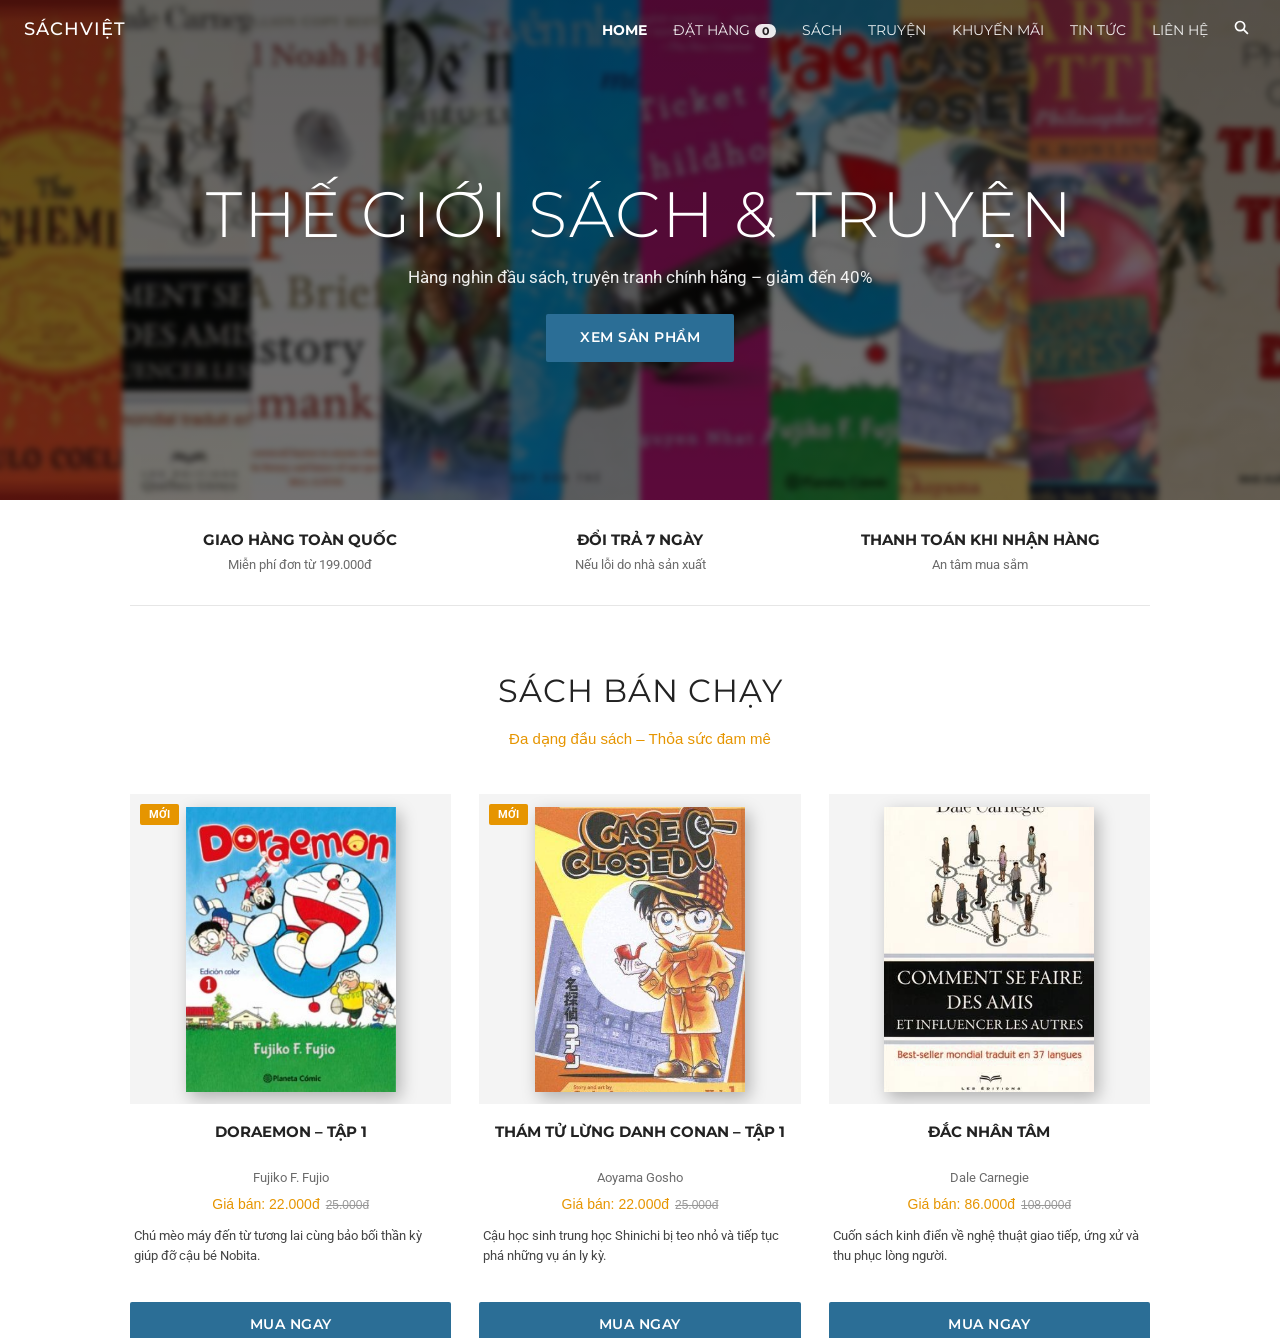
<file: index.html>
<!DOCTYPE html>
<html lang="vi"><head><meta charset="UTF-8"><title>SáchViệt</title>
<meta http-equiv="refresh" content="0; url=1_Website/index.html"></head>
<body><a href="1_Website/index.html">Vào website SáchViệt</a></body></html>
</file>
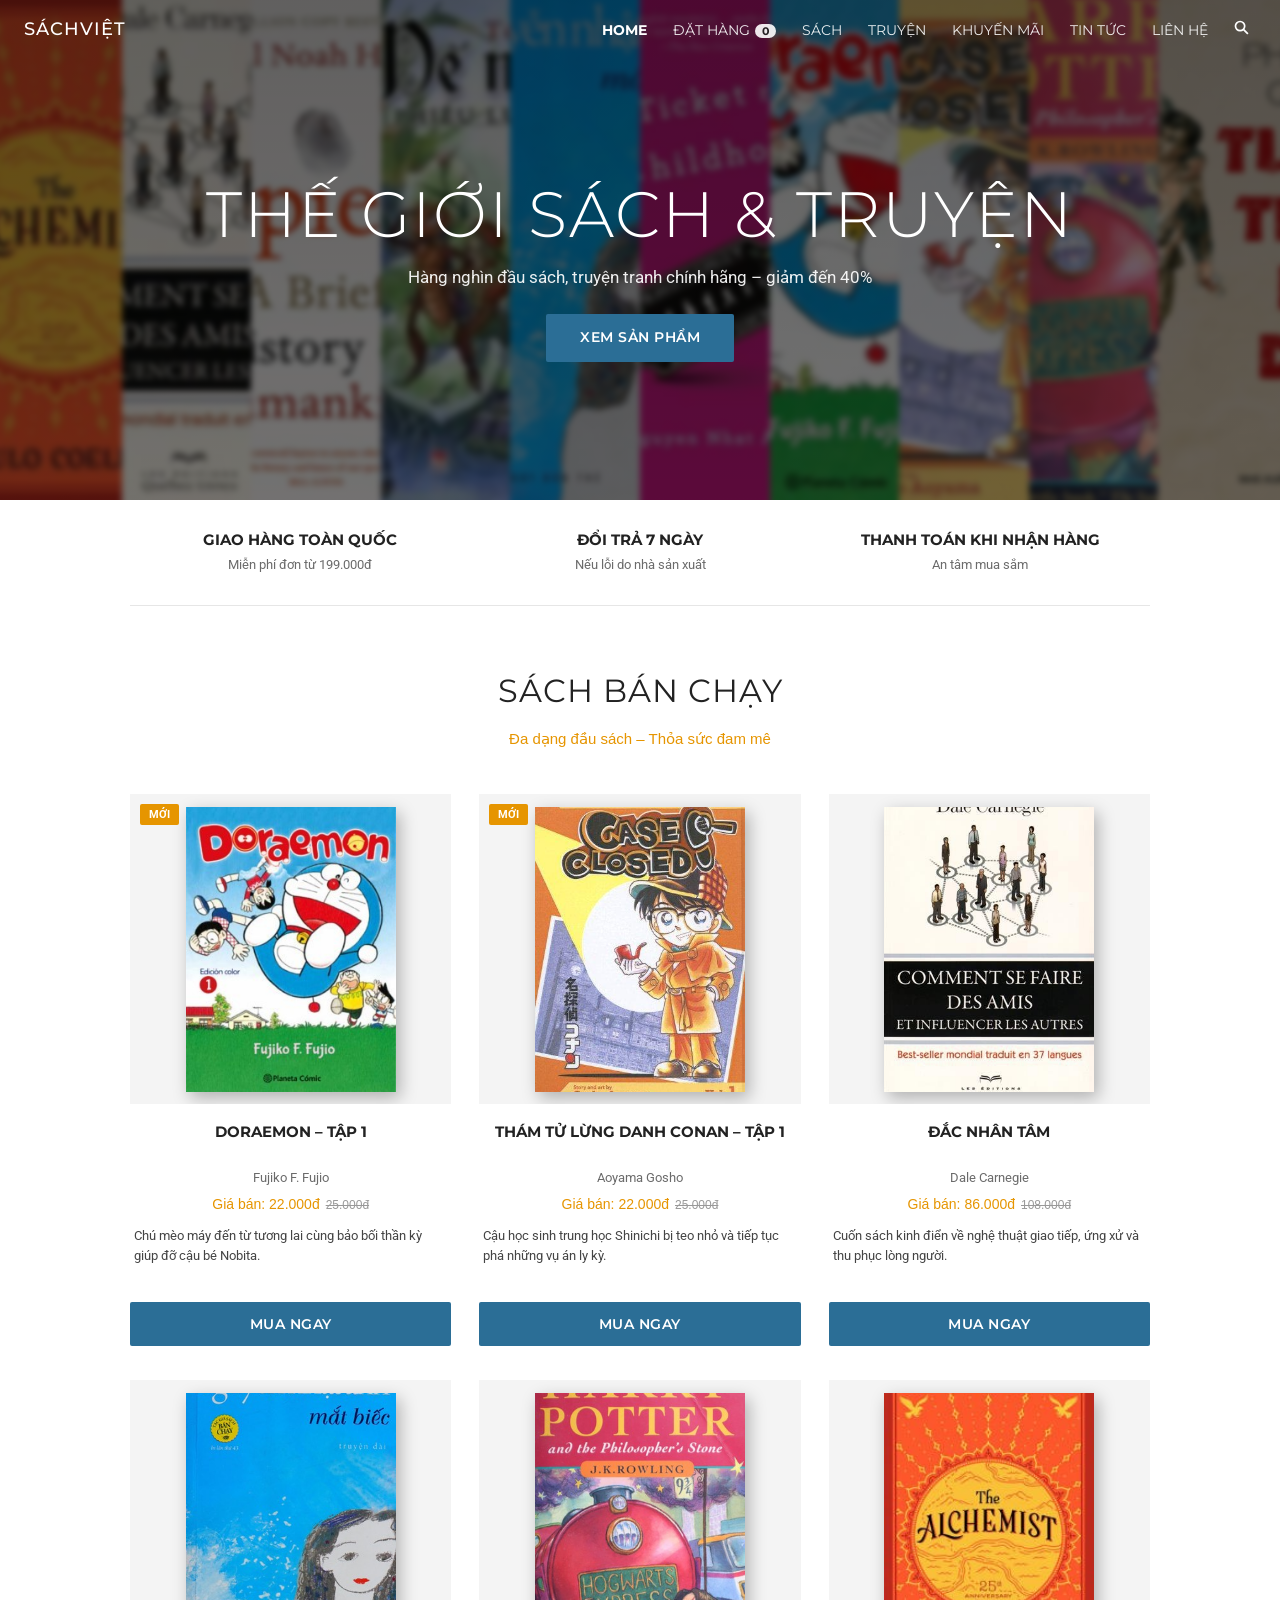
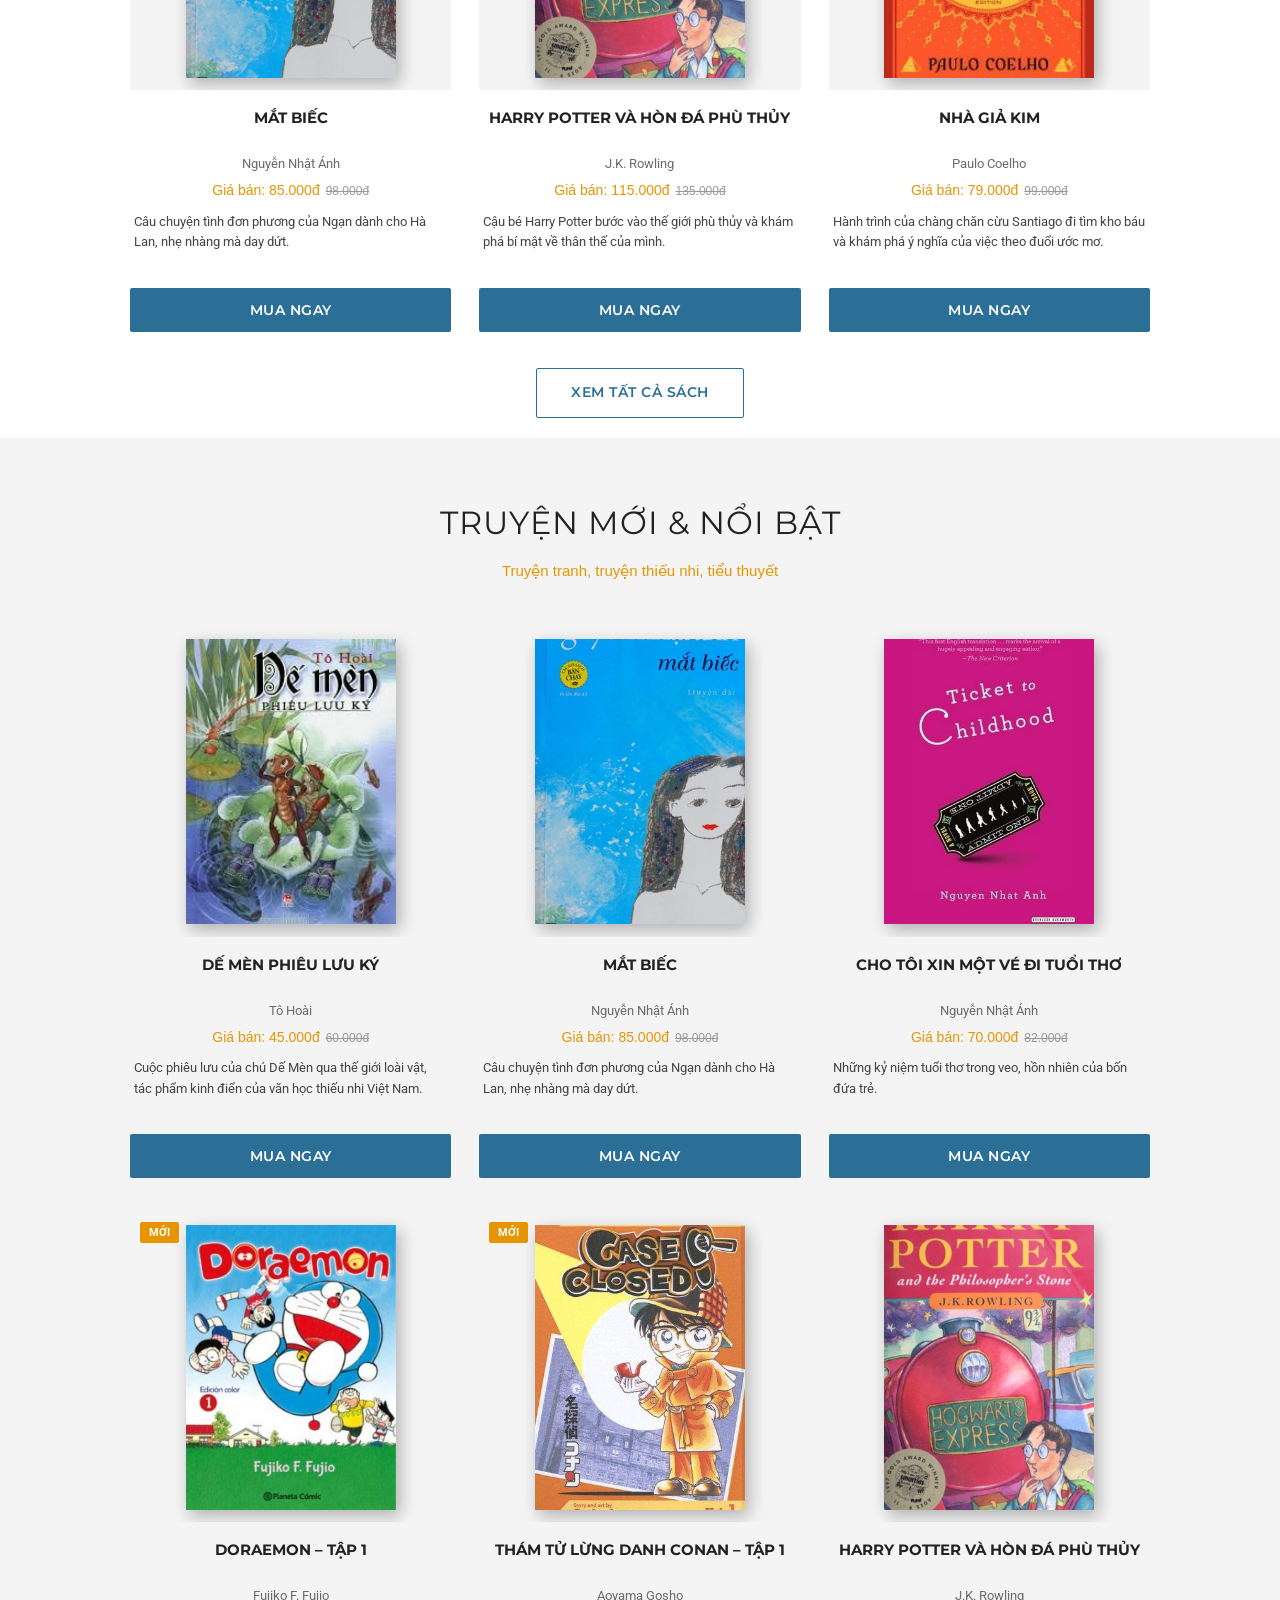
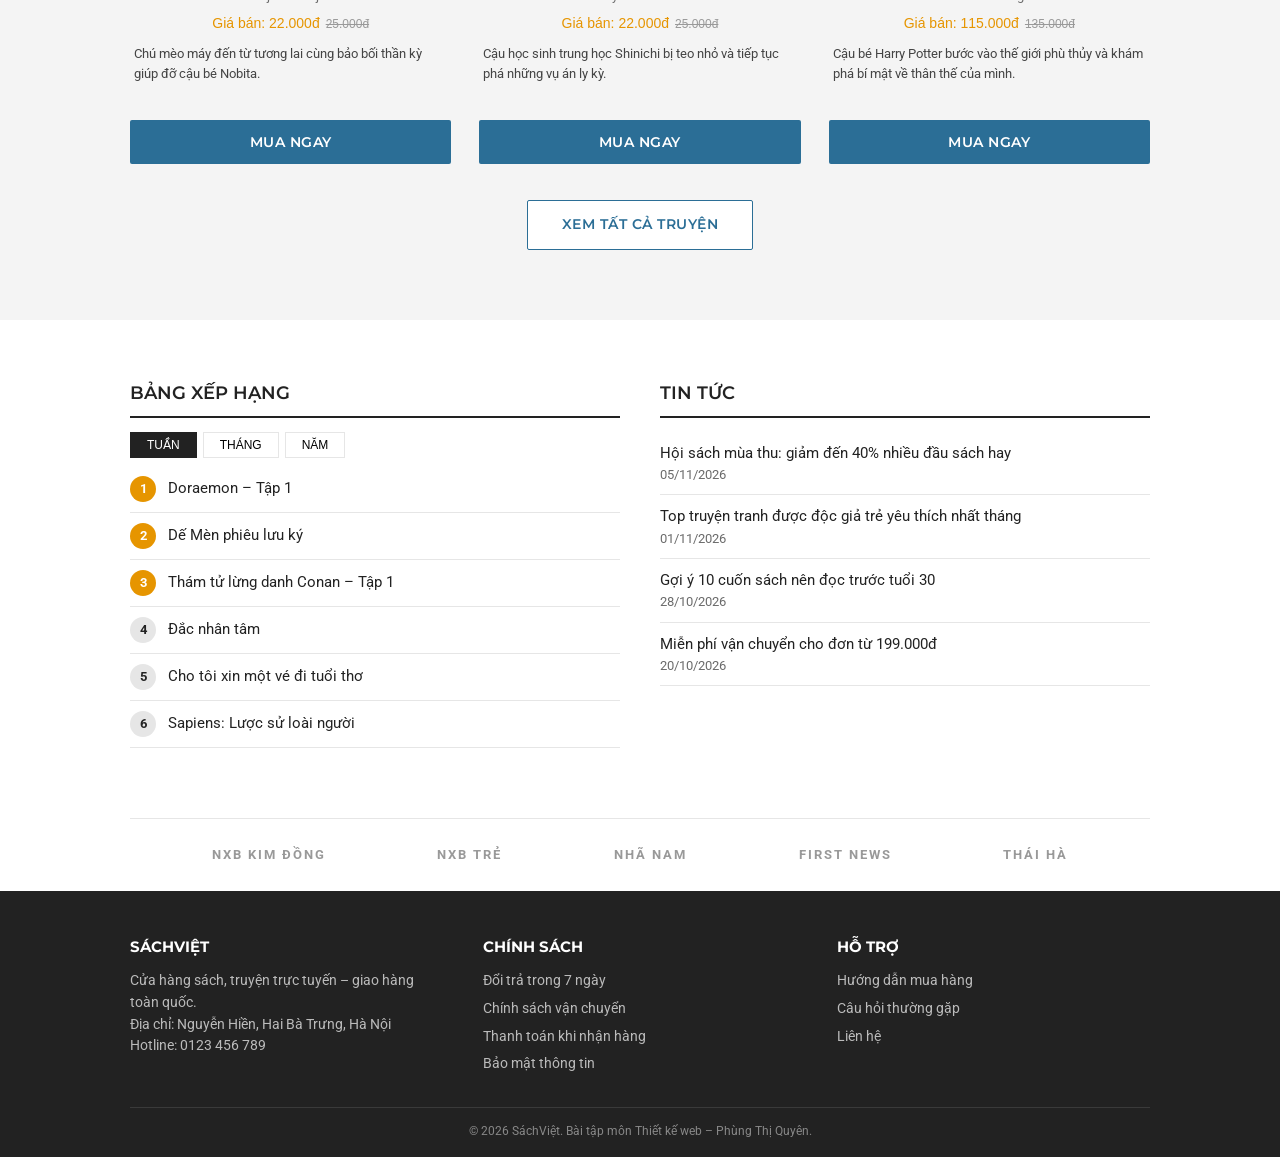
<file: 1_Website/index.html>
<!DOCTYPE html>
<html lang="vi"><head><meta charset="UTF-8"><meta name="viewport" content="width=device-width,initial-scale=1"><title>Trang chủ – SáchViệt</title>
<link href="https://fonts.googleapis.com/css2?family=Montserrat:wght@300;400;600;700&family=Roboto:wght@400;500&display=swap" rel="stylesheet">
<link rel="stylesheet" href="css/style.css"></head>
<body>
<div id="header"></div>
<section class="hero big"><div class="in"><h1>Thế giới sách &amp; truyện</h1><p>Hàng nghìn đầu sách, truyện tranh chính hãng – giảm đến 40%</p><a class="btn" href="danhmuc.html">Xem sản phẩm</a></div></section>

<div class="container"><div class="feat">
<div><b>Giao hàng toàn quốc</b><span>Miễn phí đơn từ 199.000đ</span></div>
<div><b>Đổi trả 7 ngày</b><span>Nếu lỗi do nhà sản xuất</span></div>
<div><b>Thanh toán khi nhận hàng</b><span>An tâm mua sắm</span></div></div></div>

<section class="sec"><div class="container"><h2>Sách bán chạy</h2><p class="sub">Đa dạng đầu sách – Thỏa sức đam mê</p><div id="hot"></div>
<p style="text-align:center;margin-top:36px"><a class="btn ghost" href="danhmuc.html?type=sach">Xem tất cả sách</a></p></div></section>

<section class="sec gray"><div class="container"><h2>Truyện mới &amp; nổi bật</h2><p class="sub">Truyện tranh, truyện thiếu nhi, tiểu thuyết</p><div id="newb"></div>
<p style="text-align:center;margin:36px 0 50px"><a class="btn ghost" href="danhmuc.html?type=truyen">Xem tất cả truyện</a></p></div></section>

<section class="sec" id="tintuc"><div class="container two">
<div><h3>Bảng xếp hạng</h3><div class="tabs"><button class="on" data-k="1">Tuần</button><button data-k="3">Tháng</button><button data-k="7">Năm</button></div><ul class="rank" id="rank"></ul></div>
<div><h3>Tin tức</h3><ul class="news" id="news"></ul></div></div></section>

<div id="footer"></div>
<script src="js/data.js"></script><script src="js/main.js"></script><script src="js/index.js"></script></body></html>
</file>
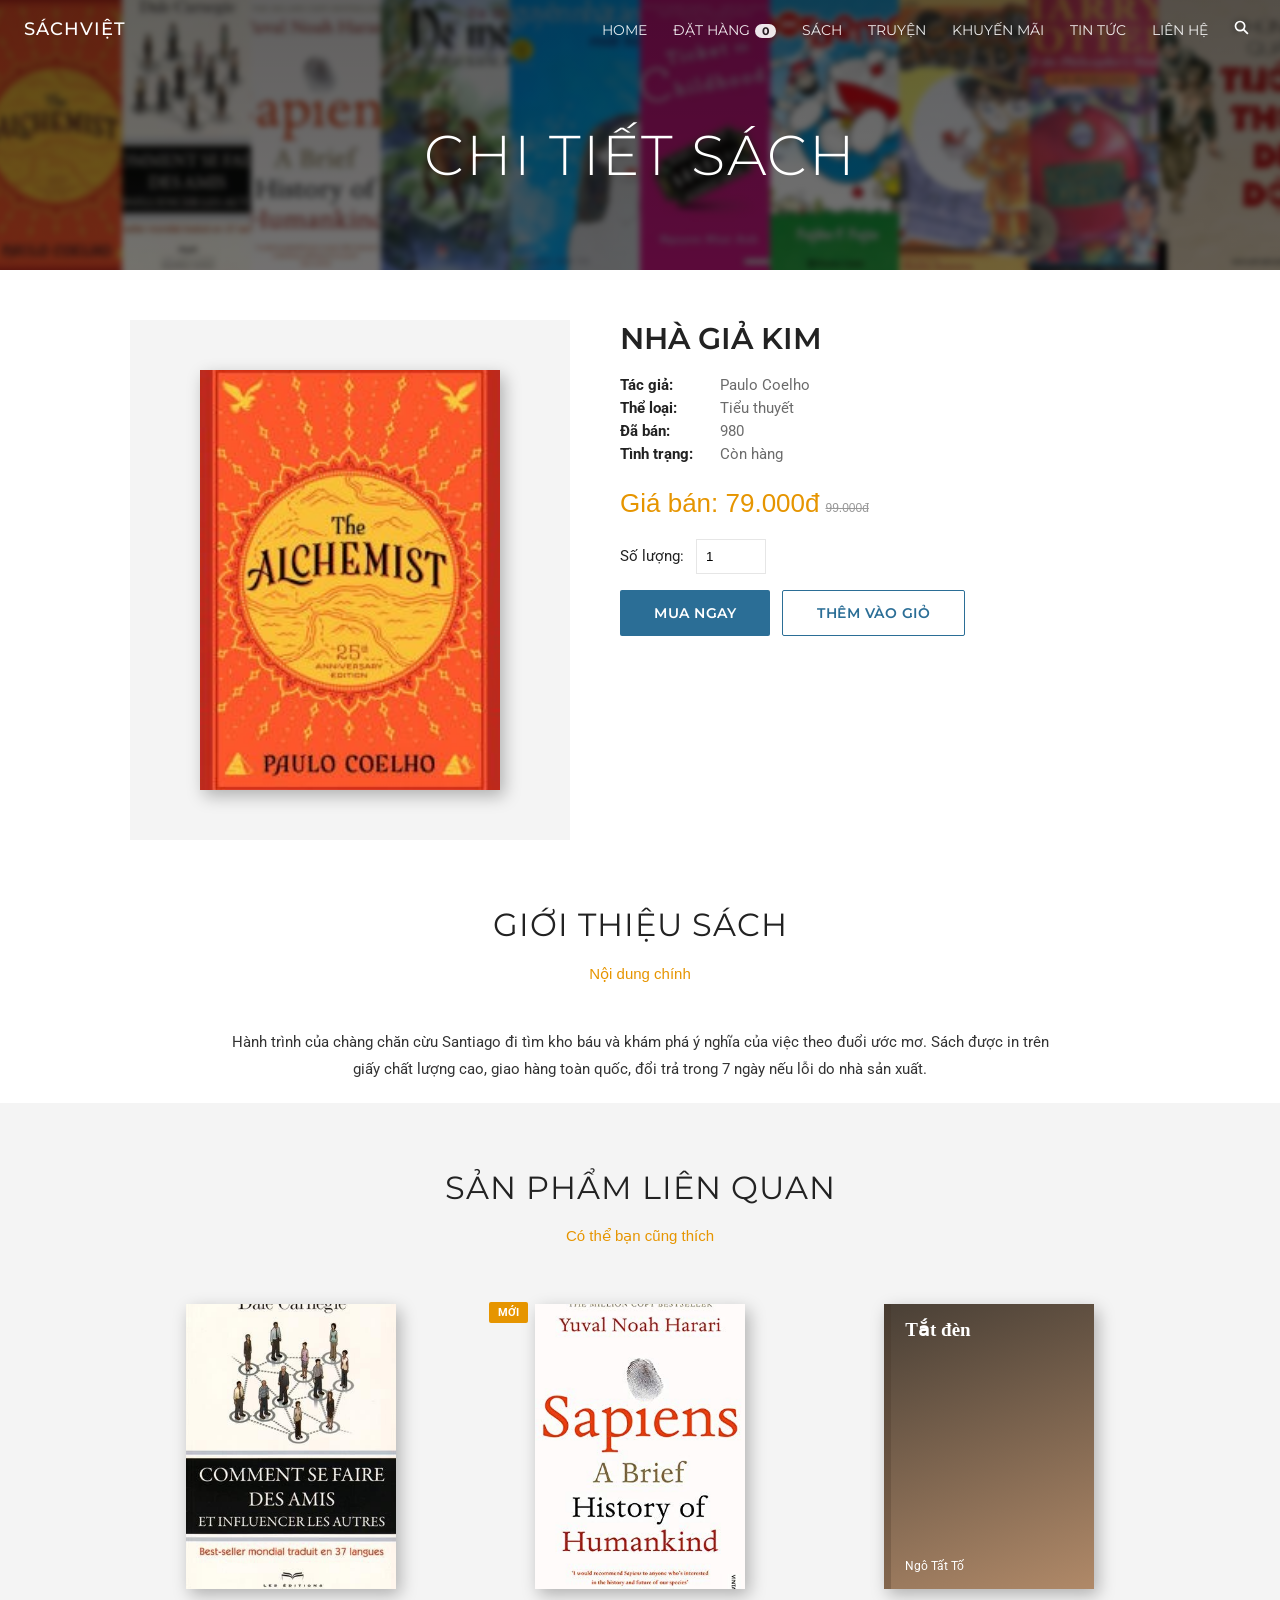
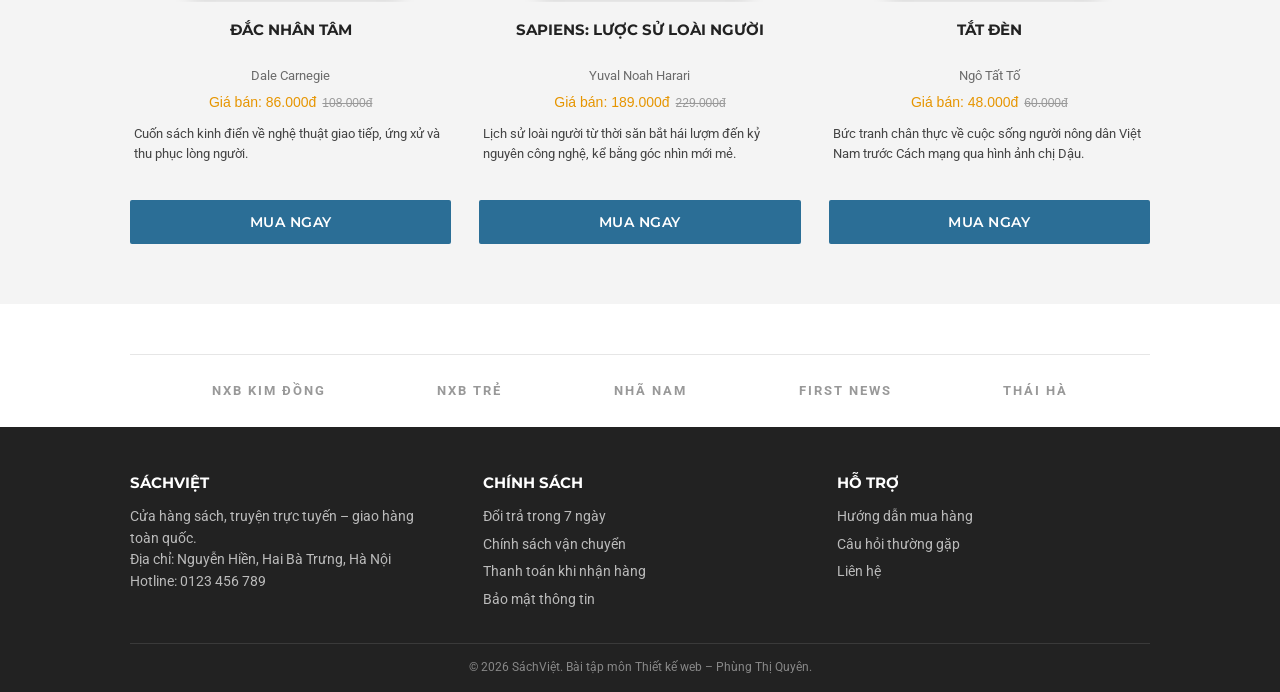
<file: 1_Website/chitiet.html>
<!DOCTYPE html>
<html lang="vi"><head><meta charset="UTF-8"><meta name="viewport" content="width=device-width,initial-scale=1"><title>Chi tiết sách – SáchViệt</title>
<link href="https://fonts.googleapis.com/css2?family=Montserrat:wght@300;400;600;700&family=Roboto:wght@400;500&display=swap" rel="stylesheet">
<link rel="stylesheet" href="css/style.css"></head>
<body>
<div id="header"></div>
<section class="hero"><div class="in"><h1>Chi tiết sách</h1></div></section>
<div class="container"><div class="detail" id="d"></div></div>
<section class="sec"><div class="container"><h2>Giới thiệu sách</h2><p class="sub">Nội dung chính</p><p class="intro" id="intro"></p></div></section>
<section class="sec gray"><div class="container"><h2>Sản phẩm liên quan</h2><p class="sub">Có thể bạn cũng thích</p><div id="rel"></div><div style="height:40px"></div></div></section>
<div id="footer"></div>
<script src="js/data.js"></script><script src="js/main.js"></script><script src="js/chitiet.js"></script></body></html>
</file>
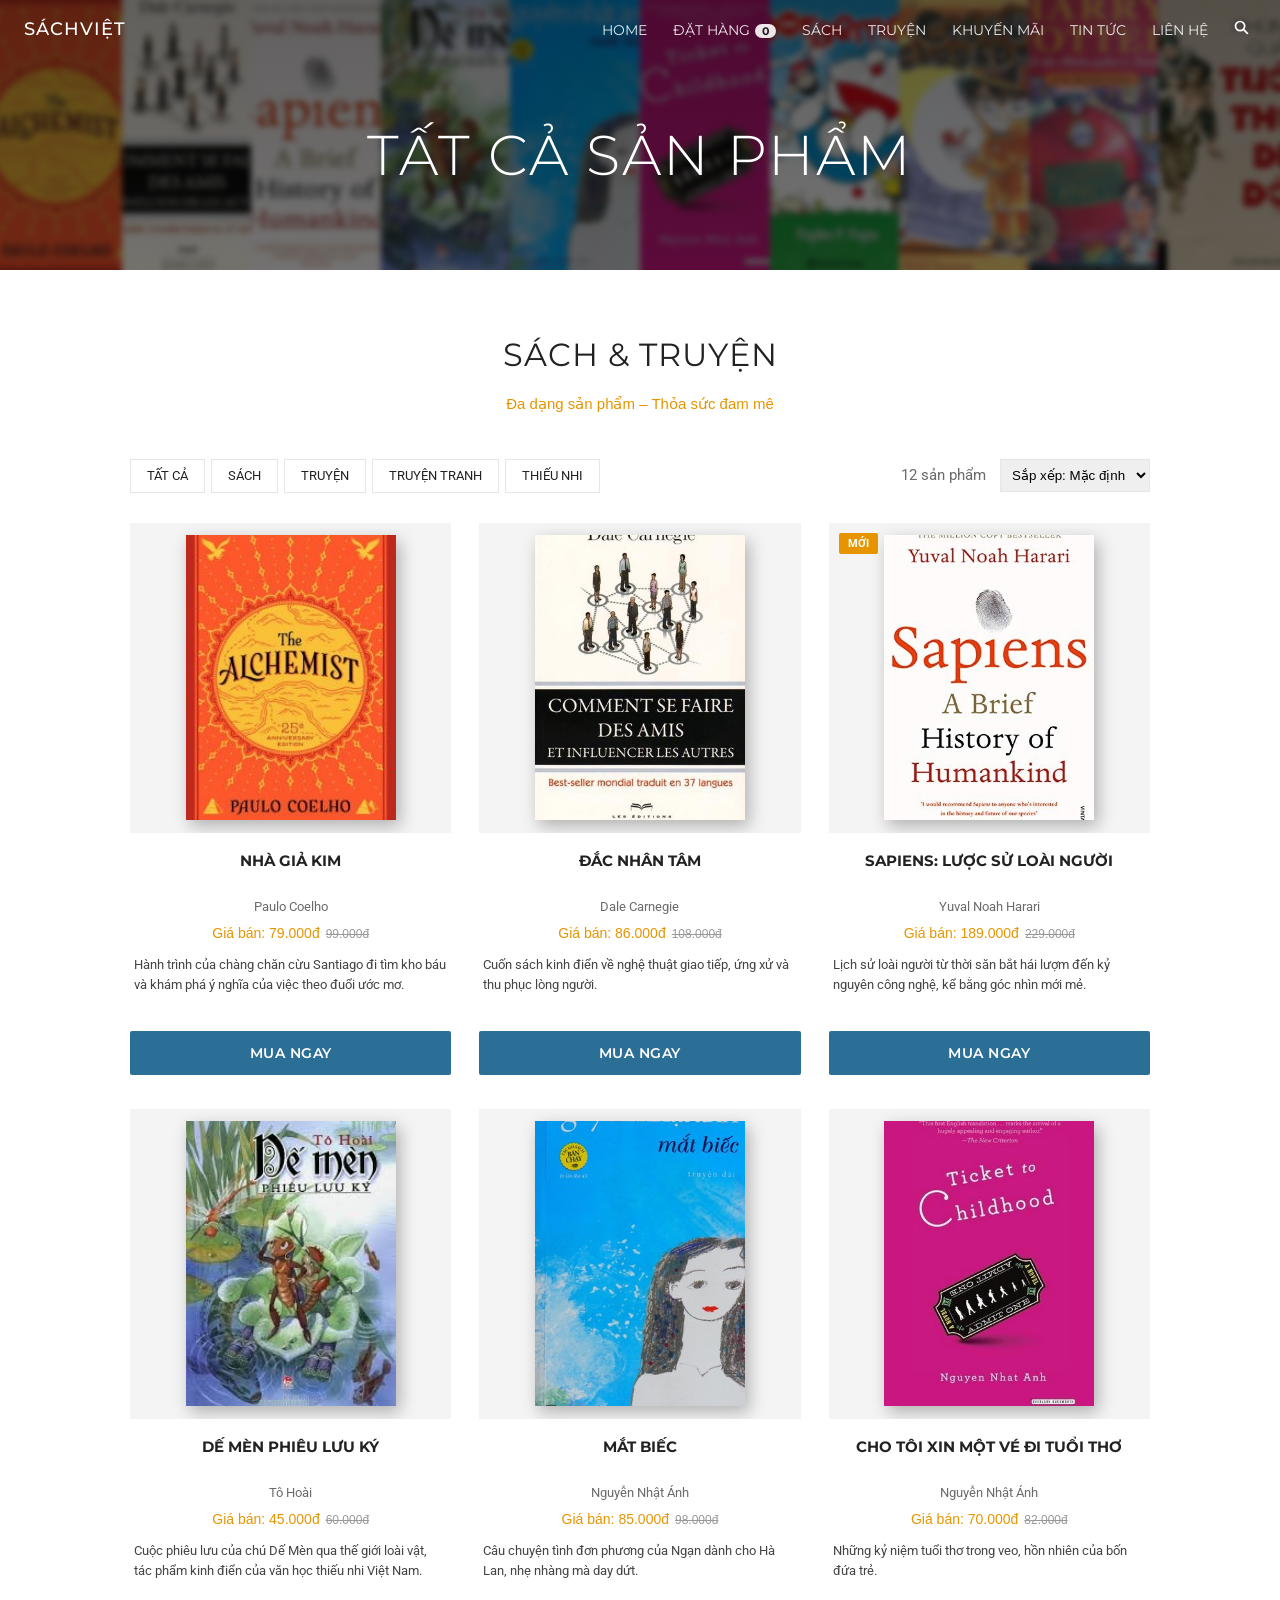
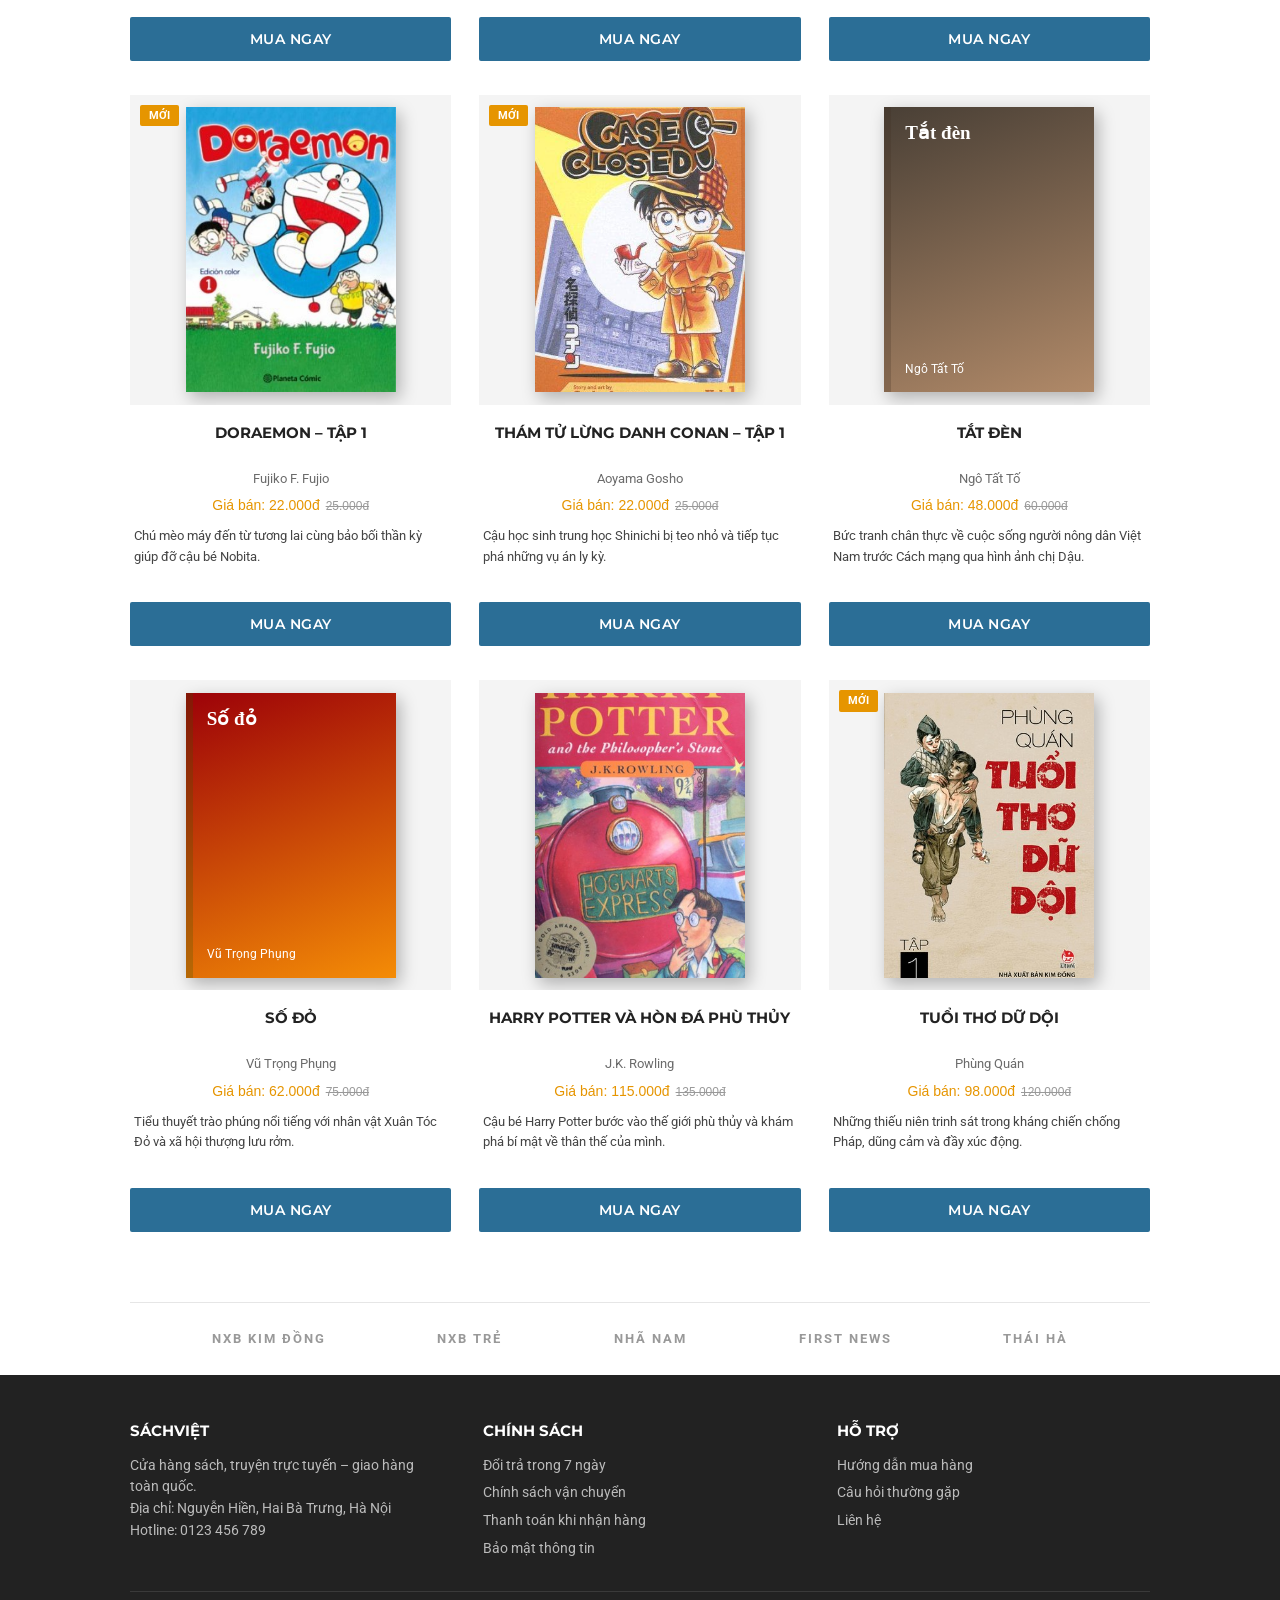
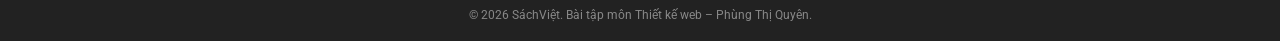
<file: 1_Website/danhmuc.html>
<!DOCTYPE html>
<html lang="vi"><head><meta charset="UTF-8"><meta name="viewport" content="width=device-width,initial-scale=1"><title>Sản phẩm – SáchViệt</title>
<link href="https://fonts.googleapis.com/css2?family=Montserrat:wght@300;400;600;700&family=Roboto:wght@400;500&display=swap" rel="stylesheet">
<link rel="stylesheet" href="css/style.css"></head>
<body>
<div id="header"></div>
<section class="hero"><div class="in"><h1 id="ttl">Sản phẩm</h1></div></section>
<section class="sec"><div class="container">
<h2>Sách &amp; truyện</h2><p class="sub">Đa dạng sản phẩm – Thỏa sức đam mê</p>
<div class="toolbar"><div class="chips"><a href="danhmuc.html">Tất cả</a><a href="danhmuc.html?type=sach">Sách</a><a href="danhmuc.html?type=truyen">Truyện</a><a href="danhmuc.html?genre=Truyện tranh">Truyện tranh</a><a href="danhmuc.html?genre=Thiếu nhi">Thiếu nhi</a></div>
<span class="cnt" id="cnt"></span><select id="sort"><option value="">Sắp xếp: Mặc định</option><option value="best">Bán chạy</option><option value="asc">Giá tăng dần</option><option value="desc">Giá giảm dần</option></select></div>
<div id="list"></div></div></section>
<div id="footer"></div>
<script src="js/data.js"></script><script src="js/main.js"></script><script src="js/danhmuc.js"></script></body></html>
</file>
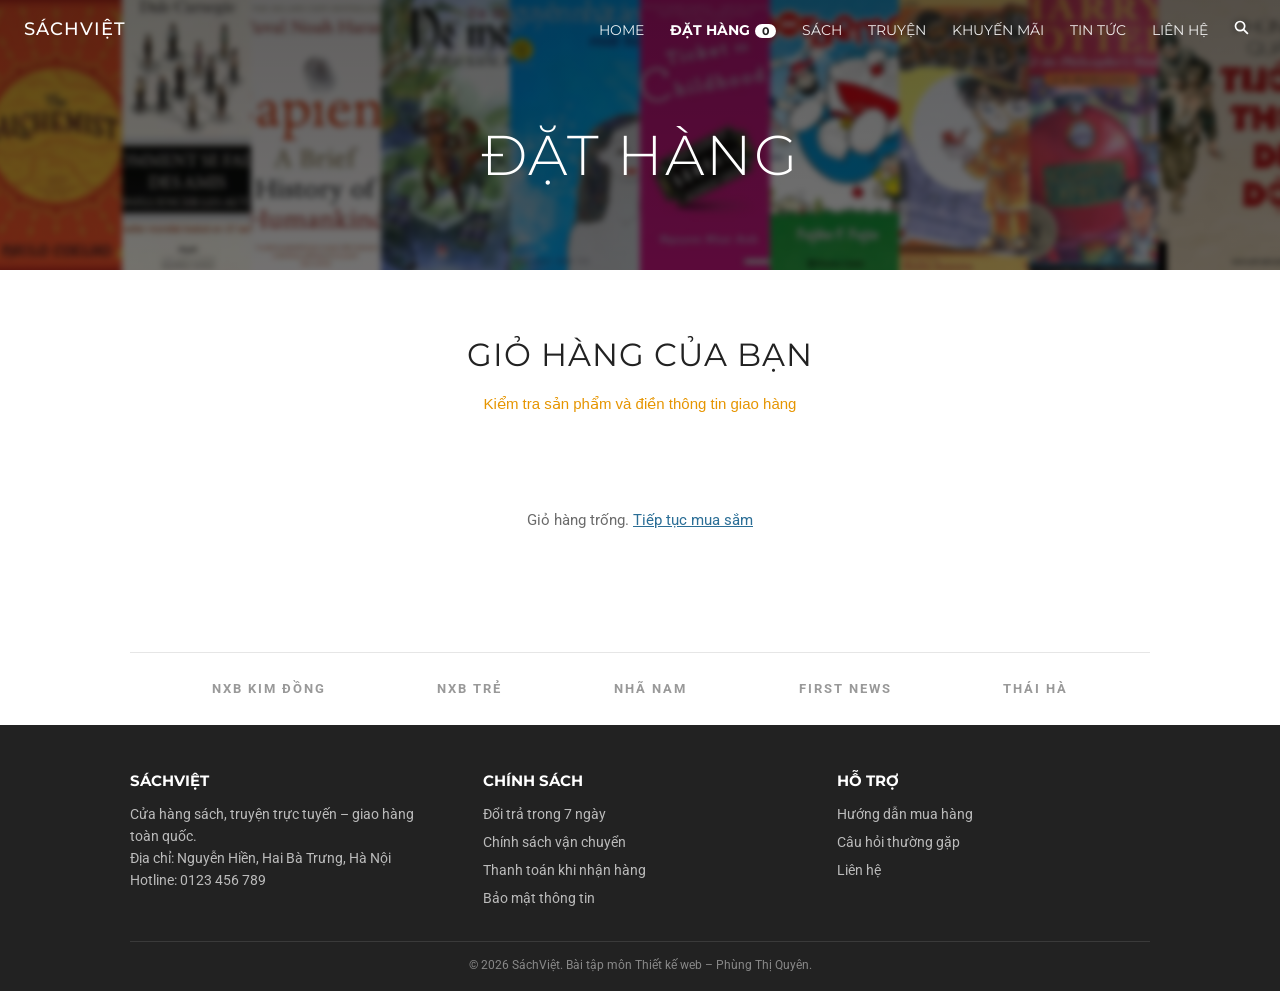
<file: 1_Website/giohang.html>
<!DOCTYPE html>
<html lang="vi"><head><meta charset="UTF-8"><meta name="viewport" content="width=device-width,initial-scale=1"><title>Đặt hàng – SáchViệt</title>
<link href="https://fonts.googleapis.com/css2?family=Montserrat:wght@300;400;600;700&family=Roboto:wght@400;500&display=swap" rel="stylesheet">
<link rel="stylesheet" href="css/style.css"></head>
<body>
<div id="header"></div>
<section class="hero"><div class="in"><h1>Đặt hàng</h1></div></section>
<section class="sec"><div class="container"><h2>Giỏ hàng của bạn</h2><p class="sub">Kiểm tra sản phẩm và điền thông tin giao hàng</p><div id="cartbox"></div></div></section>
<div id="footer"></div>
<script src="js/data.js"></script><script src="js/main.js"></script><script src="js/giohang.js"></script></body></html>
</file>
<file: 1_Website/css/style.css>
/* SáchViệt – giao diện kiểu trang bán hàng (tham khảo Google Sites "SPORTZONE")
   Nền trắng, thanh menu trong suốt phủ lên banner, tiêu đề mảnh chữ hoa,
   giá màu cam, nút xanh "MUA NGAY" */
:root{--blue:#2b6e96;--blue-d:#1f5877;--orange:#e69500;--dark:#222;--ink:#222;--muted:#6b6b6b;--line:#e6e6e6;--bg:#f4f4f4}
*{box-sizing:border-box;margin:0;padding:0}
html{scroll-behavior:smooth}
body{font-family:Roboto,Arial,Helvetica,sans-serif;font-size:15px;color:var(--ink);background:#fff;line-height:1.55}
a{color:inherit;text-decoration:none}
ul{list-style:none}
h1,h2,h3,.nav,.btn,.buy{font-family:Montserrat,Raleway,Arial,sans-serif}
.container{width:1060px;max-width:100%;margin:0 auto;padding:0 20px}

/* Thanh menu */
.nav{position:fixed;top:0;left:0;right:0;height:60px;z-index:50;display:flex;align-items:center;padding:0 24px;color:#fff;transition:background .3s}
.nav.solid{background:rgba(34,34,34,.97)}
.nav .logo{font-size:18px;letter-spacing:1px;margin-right:auto;font-weight:500}
.nav ul.m{display:flex;align-items:center}
.nav ul.m>li{position:relative}
.nav ul.m>li>a{display:block;padding:0 13px;line-height:60px;font-size:14px;text-transform:uppercase;opacity:.9}
.nav ul.m>li>a:hover,.nav ul.m>li>a.on{opacity:1;font-weight:700}
.nav ul.m li ul{display:none;position:absolute;top:60px;left:0;min-width:180px;background:#222;box-shadow:0 6px 14px rgba(0,0,0,.3)}
.nav ul.m li:hover ul{display:block}
.nav ul.m li ul a{display:block;padding:10px 16px;font-size:13px;border-bottom:1px solid #333}
.nav ul.m li ul a:hover{background:#333}
.nav .cartb{background:#fff;color:var(--dark);border-radius:10px;font-size:11px;font-weight:700;padding:0 7px;margin-left:5px}
.nav form{display:flex;align-items:center;margin-left:6px}
.nav input{width:0;opacity:0;border:0;padding:0;background:#fff;border-radius:3px;transition:.3s;font-size:13px;height:30px}
.nav form:hover input,.nav input:focus{width:180px;opacity:1;padding:0 10px;margin-right:6px}
.nav form button{background:none;border:0;color:#fff;font-size:17px;cursor:pointer;padding:0 6px}

/* Banner */
.hero{position:relative;height:270px;color:#fff;display:flex;align-items:center;justify-content:center;text-align:center;overflow:hidden;background:#222}
.hero.big{height:500px}
.hero .bg{position:absolute;inset:-8px;display:flex;filter:blur(3px)}
.hero .bg i{flex:1;background-size:cover;background-position:center}
.hero:after{content:"";position:absolute;inset:0;background:linear-gradient(rgba(0,0,0,.62),rgba(0,0,0,.55))}
.hero .in{position:relative;z-index:2;padding:40px 20px 0}
.hero h1{font-weight:300;font-size:56px;letter-spacing:2px;text-transform:uppercase;line-height:1.15}
.hero.big h1{font-size:64px}
.hero p{margin-top:12px;font-size:17px;opacity:.92}
.hero .btn{display:inline-block;margin-top:24px}

/* Nút */
.btn,.buy{display:inline-block;border:0;cursor:pointer;background:var(--blue);color:#fff;text-transform:uppercase;font-weight:600;font-size:14px;padding:13px 34px;border-radius:2px;letter-spacing:.5px;transition:.2s}
.btn:hover,.buy:hover{background:var(--blue-d)}
.buy{width:100%}
.btn.ghost{background:#fff;color:var(--blue);border:1px solid var(--blue)}
.btn.ghost:hover{background:var(--blue);color:#fff}

/* Tiêu đề khối */
.sec{padding:60px 0 20px}
.sec.gray{background:var(--bg)}
.sec h2{text-align:center;font-weight:400;font-size:32px;text-transform:uppercase;letter-spacing:1px}
.sec .sub{text-align:center;color:var(--orange);font-family:Arial;margin:12px 0 44px}

/* Dải ưu điểm */
.feat{display:flex;border-bottom:1px solid var(--line)}
.feat div{flex:1;text-align:center;padding:28px 10px}
.feat b{display:block;font-family:Montserrat,Arial;font-size:15px;text-transform:uppercase;margin-bottom:2px}
.feat span{color:var(--muted);font-size:13px}

/* Lưới sản phẩm */
.grid{display:grid;grid-template-columns:repeat(3,1fr);gap:34px 28px}
.pcard{text-align:center}
.pimg{display:block;height:310px;background:var(--bg);display:flex;align-items:center;justify-content:center;overflow:hidden;position:relative}
.pimg .bk{width:210px;height:285px;background-size:cover;background-position:center;box-shadow:4px 6px 16px rgba(0,0,0,.28);transition:.3s}
.pcard:hover .bk{transform:scale(1.05)}
.bk.gr{display:flex;flex-direction:column;justify-content:space-between;padding:14px;color:#fff;text-align:left;border-left:7px solid rgba(0,0,0,.25)}
.bk.gr b{font-family:Georgia,"Times New Roman",serif;font-size:19px;line-height:1.25}
.bk.gr small{font-size:12px}
.tag{position:absolute;top:10px;left:10px;background:var(--orange);color:#fff;font-size:11px;font-weight:700;padding:2px 9px;border-radius:2px;text-transform:uppercase}
.pcard h3{margin:18px 0 6px;font-size:15px;font-weight:700;text-transform:uppercase;line-height:1.3;min-height:40px}
.pcard .au{color:var(--muted);font-size:13px}
.price{color:var(--orange);font-family:Arial;font-size:14px;margin:6px 0 10px}
.price s{color:#999;font-size:12px;margin-left:6px}
.pcard p.d{font-size:13px;color:#444;text-align:left;margin:0 4px 16px;display:-webkit-box;-webkit-line-clamp:3;-webkit-box-orient:vertical;overflow:hidden;min-height:60px}

/* Xếp hạng + tin tức */
.two{display:grid;grid-template-columns:1fr 1fr;gap:40px}
.two h3{font-size:18px;text-transform:uppercase;font-weight:600;margin-bottom:14px;border-bottom:2px solid var(--dark);padding-bottom:8px}
.tabs{display:flex;gap:6px;margin-bottom:8px}
.tabs button{border:1px solid var(--line);background:#fff;padding:5px 16px;cursor:pointer;font-size:12px;text-transform:uppercase}
.tabs button.on{background:var(--dark);color:#fff;border-color:var(--dark)}
.rank li{display:flex;gap:12px;align-items:center;padding:10px 0;border-bottom:1px solid var(--line)}
.rank li i{font-style:normal;width:26px;height:26px;border-radius:50%;background:var(--line);text-align:center;line-height:26px;font-weight:700;font-size:13px;flex:none}
.rank li:nth-child(-n+3) i{background:var(--orange);color:#fff}
.rank li a:hover{color:var(--blue)}
.news li{padding:10px 0;border-bottom:1px solid var(--line)}
.news li small{display:block;color:var(--muted)}

/* Bộ lọc */
.toolbar{display:flex;gap:14px;align-items:center;margin-bottom:30px;flex-wrap:wrap}
.chips{margin-right:auto}
.chips a{display:inline-block;padding:6px 16px;border:1px solid var(--line);margin-right:6px;font-size:13px;text-transform:uppercase}
.chips a:hover,.chips a.on{background:var(--dark);color:#fff;border-color:var(--dark)}
.toolbar select{padding:7px;border:1px solid var(--line)}
.cnt{color:var(--muted)}

/* Chi tiết */
.detail{display:flex;gap:50px;padding-top:50px}
.detail .pimg{width:440px;height:520px;flex:none}
.detail .pimg .bk{width:300px;height:420px}
.detail h1{font-size:30px;font-weight:600;text-transform:uppercase;line-height:1.25}
.meta{margin:16px 0;color:var(--muted)}
.meta span{display:inline-block;min-width:100px;color:var(--ink);font-weight:700}
.detail .price{font-size:26px;margin:14px 0}
.qty{margin:16px 0}
.qty input{width:70px;padding:9px;border:1px solid var(--line);margin-left:8px}
.detail .row{display:flex;gap:12px}
.detail .row .buy{width:auto}
.intro{line-height:1.8;color:#333;max-width:820px;margin:0 auto;text-align:center}

/* Giỏ hàng */
table.cart{width:100%;border-collapse:collapse}
table.cart th{text-align:left;padding:12px;border-bottom:2px solid var(--dark);text-transform:uppercase;font-size:13px}
table.cart td{padding:14px 12px;border-bottom:1px solid var(--line)}
table.cart input{width:60px;padding:6px}
.del{border:0;background:none;color:#c00;cursor:pointer;font-size:20px}
.total{text-align:right;font-size:22px;margin:22px 0;color:var(--orange);font-weight:700}
.form{display:grid;grid-template-columns:1fr 1fr;gap:14px;margin-top:20px}
.form input,.form textarea{padding:12px;border:1px solid #ccc;font-family:inherit;font-size:14px}
.form .full{grid-column:1/3}
.empty{padding:50px;text-align:center;color:var(--muted)}
.ok{background:#e8f5e9;color:#2e7d32;padding:18px;text-align:center}

/* Chân trang */
.brands{display:flex;justify-content:space-around;padding:26px;border-top:1px solid var(--line);color:#999;font-weight:700;letter-spacing:2px;font-size:13px;margin-top:50px}
.footer{background:#222;color:#bbb;padding:44px 0 16px;font-size:14px}
.footer .cols{display:flex;gap:40px}
.footer .cols div{flex:1}
.footer h4{color:#fff;margin-bottom:12px;font-family:Montserrat,Arial;text-transform:uppercase;font-size:15px}
.footer li{margin-bottom:6px}
.footer li a:hover{color:#fff}
.copy{text-align:center;border-top:1px solid #3a3a3a;margin-top:26px;padding-top:14px;font-size:12px;color:#888}
.toast{position:fixed;right:20px;bottom:20px;background:var(--dark);color:#fff;padding:14px 20px;box-shadow:0 6px 16px rgba(0,0,0,.3);opacity:0;transition:.3s;pointer-events:none;z-index:99}
.toast.show{opacity:1}

@media(max-width:820px){
 .grid{grid-template-columns:repeat(2,1fr)}.two,.detail{grid-template-columns:1fr;flex-direction:column}
 .hero h1,.hero.big h1{font-size:34px}.nav ul.m>li>a{padding:0 7px;font-size:12px}.detail .pimg{width:100%}
}
</file>
